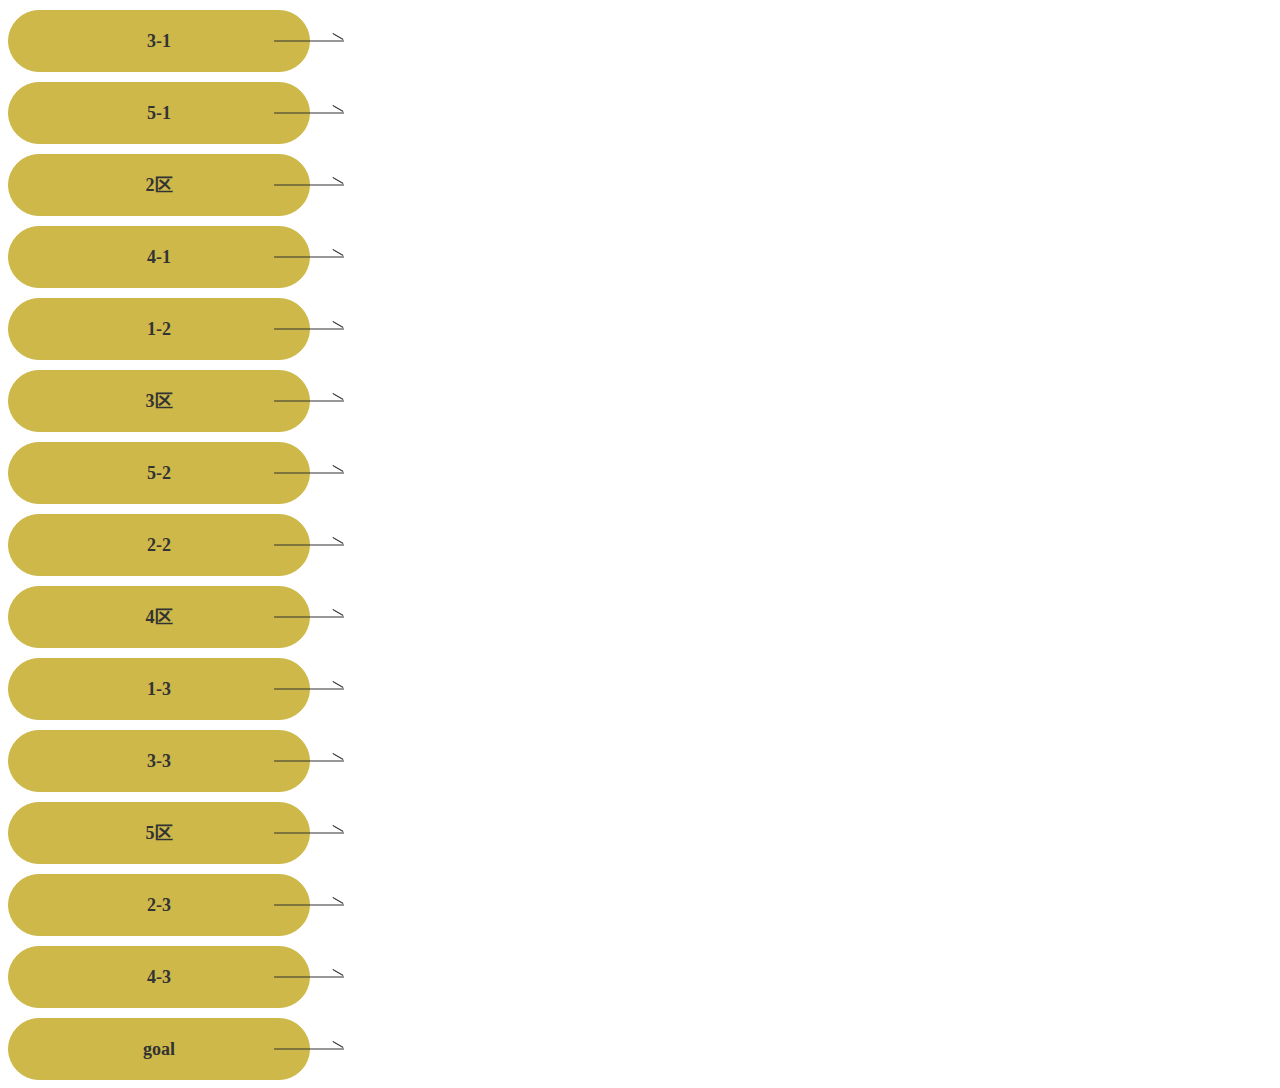
<file: index.html>
<!DOCTYPE html>
<html lang="ja">
  <head>
    <meta charset="utf-8" />
    <title>ホーム</title>
    <meta name="description" content="ディスクリプションを入力" />
    <meta name="viewport" content="width=device-width, initial-scale=1.0" />
    <link rel="stylesheet" href="index.css" />

    <script src="http://html5shiv.googlecode.com/svn/trunk/html5.js"></script>
    <script src="http://css3-mediaqueries-js.googlecode.com/svn/trunk/css3-mediaqueries.js"></script>

    <script src=""></script>
    <script src="https://ajax.googleapis.com/ajax/libs/jquery/1.12.4/jquery.min.js"></script>
  </head>
  <body>
    <div class="btn btn02">
      <a href="./stopwatch.html?position=500m地点">3-1</a>
    </div>
    <div class="btn btn02">
      <a href="./stopwatch.html?position=1000m地点">5-1</a>
    </div>
    <div class="btn btn02"><a href="./stopwatch.html?position=2区">2区</a></div>
    <div class="btn btn02">
      <a href="./stopwatch.html?position=3350m地点">4-1</a>
    </div>
    <div class="btn btn02">
      <a href="./stopwatch.html?position=4700m地点">1-2</a>
    </div>
    <div class="btn btn02"><a href="./stopwatch.html?position=3区">3区</a></div>
    <div class="btn btn02">
      <a href="./stopwatch.html?position=5700m地点">5-2</a>
    </div>
    <div class="btn btn02">
      <a href="./stopwatch.html?position=7100m地点">2-2</a>
    </div>
    <div class="btn btn02"><a href="./stopwatch.html?position=4区">4区</a></div>
    <div class="btn btn02">
      <a href="./stopwatch.html?position=9400m地点">1-3</a>
    </div>
    <div class="btn btn02">
      <a href="./stopwatch.html?position=9900m地点">3-3</a>
    </div>
    <div class="btn btn02"><a href="./stopwatch.html?position=5区">5区</a></div>
    <div class="btn btn02">
      <a href="./stopwatch.html?position=11800m地点">2-3</a>
    </div>
    <div class="btn btn02">
      <a href="./stopwatch.html?position=12750m地点">4-3</a>
    </div>
    <div class="btn btn02">
      <a href="./stopwatch.html?position=ゴール">goal</a>
    </div>
  </body>
</html>
</file>
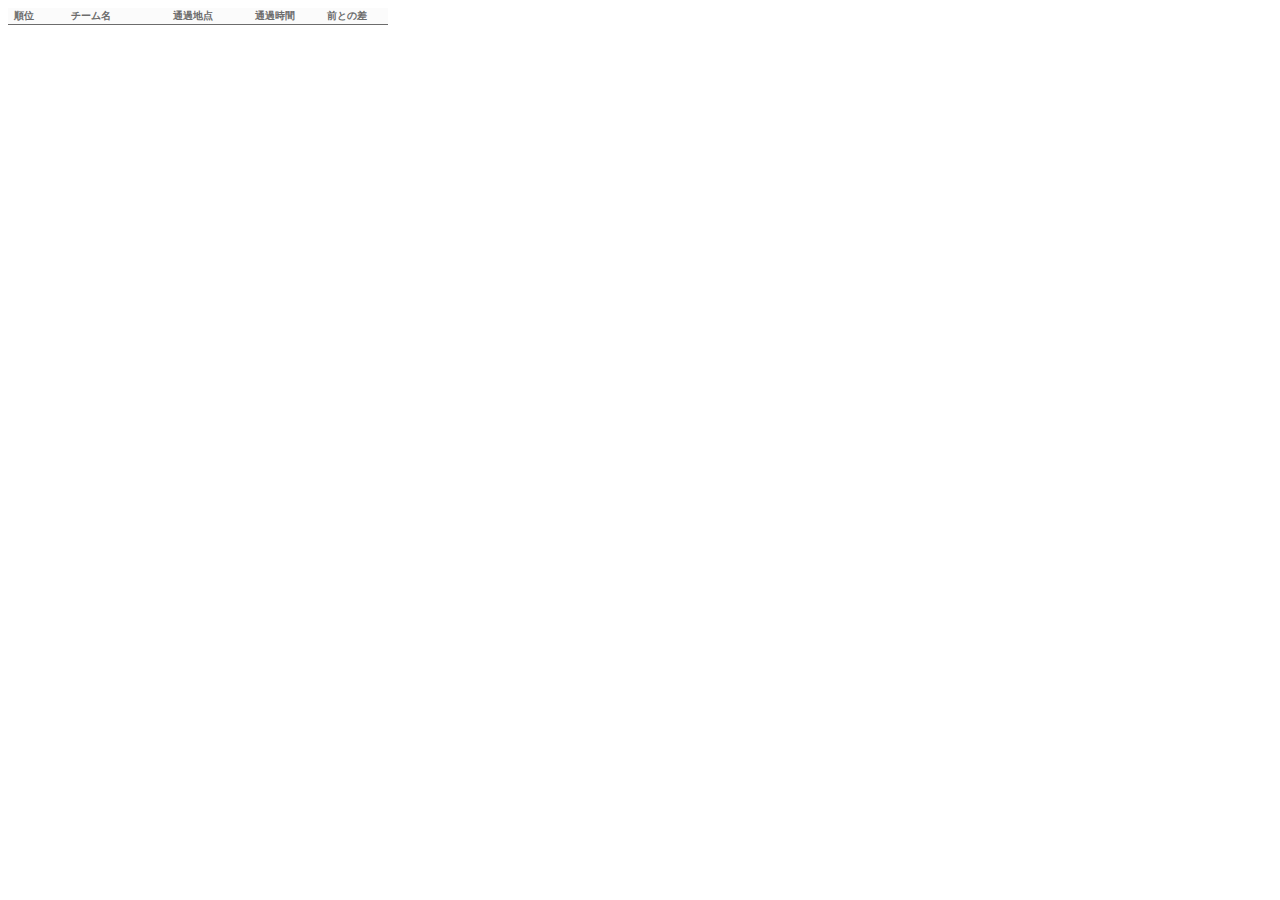
<file: ranking.html>
<!DOCTYPE html>
<html lang="ja">
  <head>
    <meta charset="utf-8" />
    <title>ランキング</title>
    <meta name="description" content="ディスクリプションを入力" />
    <meta name="viewport" content="width=device-width, initial-scale=1.0" />
    <link rel="stylesheet" href="ranking.css" />

    <script src="http://html5shiv.googlecode.com/svn/trunk/html5.js"></script>
    <script src="http://css3-mediaqueries-js.googlecode.com/svn/trunk/css3-mediaqueries.js"></script>

    <script src="ranking.js"></script>
    <script src="https://ajax.googleapis.com/ajax/libs/jquery/1.12.4/jquery.min.js"></script>
  </head>
  <body>
    <table>
      <tr>
        <th class="rank">順位</th>
        <th class="team">チーム名</th>
        <th class="position">通過地点</th>
        <th class="time">通過時間</th>
        <th class="lag">前との差</th>
      </tr>
      <tbody id="ranking"></tbody>
    </table>
  </body>
</html>
</file>
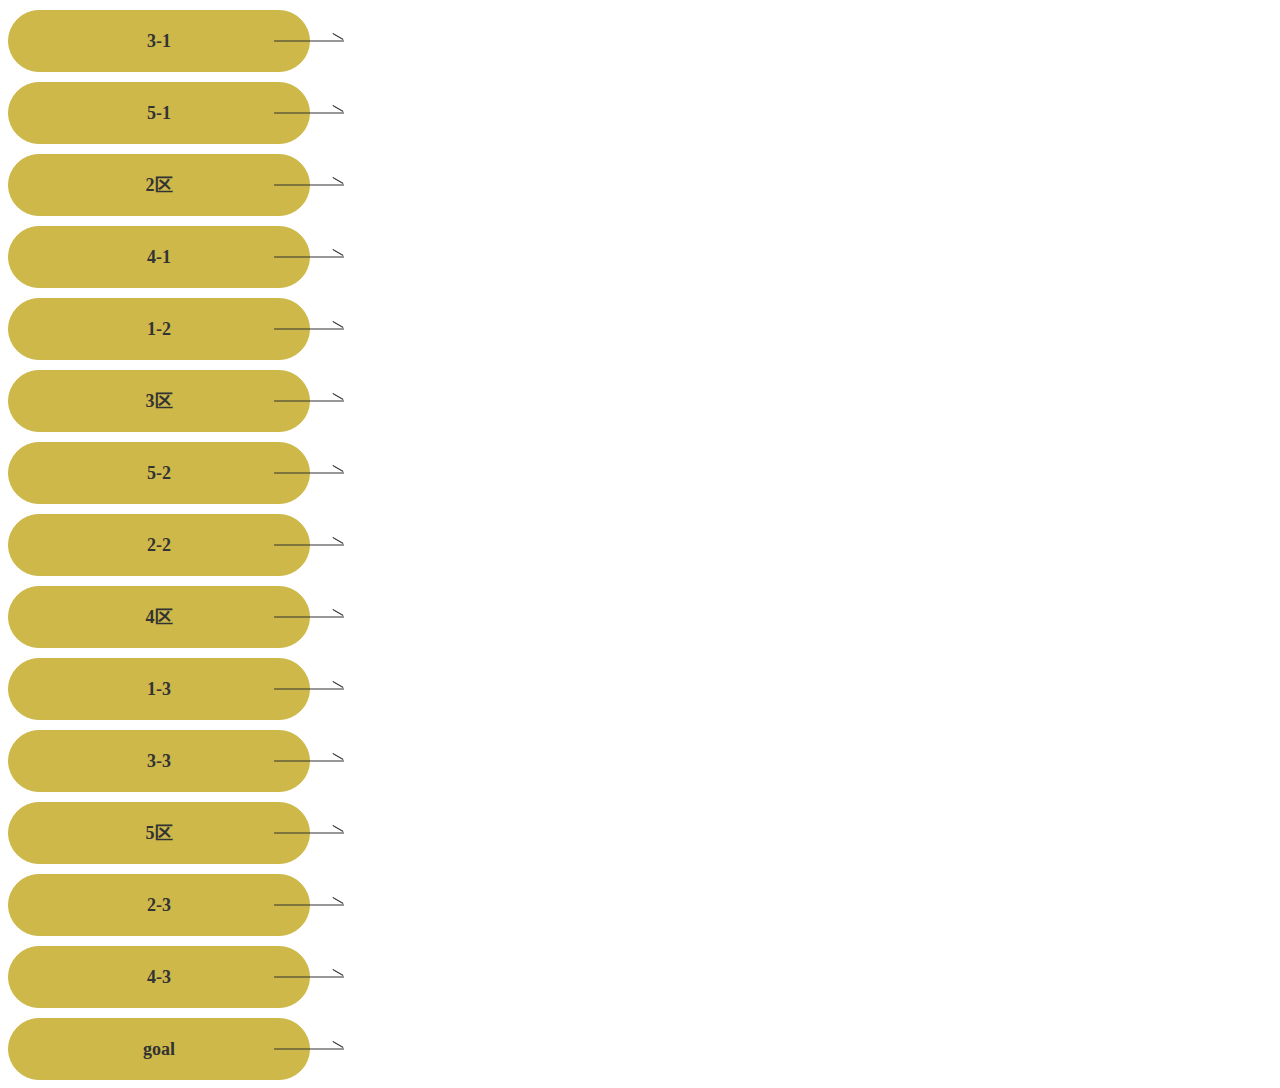
<file: stopwatch.html>
<!DOCTYPE html>
<html lang="ja">
  <head>
    <meta charset="utf-8" />
    <title>駅伝測定</title>
    <meta name="description" content="ディスクリプションを入力" />
    <meta name="viewport" content="width=device-width, initial-scale=1.0" />
    <link rel="stylesheet" href="style.css" />

    <script src="http://html5shiv.googlecode.com/svn/trunk/html5.js"></script>
    <script src="http://css3-mediaqueries-js.googlecode.com/svn/trunk/css3-mediaqueries.js"></script>

    <script src="main.js"></script>
    <script src="https://ajax.googleapis.com/ajax/libs/jquery/1.12.4/jquery.min.js"></script>
  </head>
  <body>
    <div class="display_none">
      <table id="rank">
        <tr>
          <td class="number"></td>
          <td>
            <select required class="cp_ipselect cp_sl02 pulldown">
              <option value="" hidden>Choose</option>
              <option value="1">ソフトテニス部</option>
              <option value="2">将棋部</option>
              <option value="3">ワンダーフォーゲルA</option>
              <option value="4">ワンダーフォーゲルB</option>
              <option value="5">ディベート部</option>
              <option value="6">サッカーA</option>
              <option value="7">サッカーB</option>
              <option value="8">柔道部</option>
              <option value="9">卓球部</option>
              <option value="10">クイズ同好会</option>
              <option value="11">陸上A</option>
              <option value="12">陸上B</option>
              <option value="13">剣道部</option>
              <option value="14">生物研究部</option>
              <option value="15">バスケットボールA</option>
              <option value="16">バスケットボールB</option>
              <option value="17">ソフトボール部</option>
              <option value="18">水泳部</option>
              <option value="19">バドミントン部</option>
              <option value="20">硬式テニスA</option>
              <option value="21">硬式テニスB</option>
            </select>
          </td>
          <td class="time"></td>
        </tr>
      </table>
    </div>
    <input id="position" type="hidden" value="" />

    <article>
      <div class="side">
        <table id="ranking">
          <tbody>
            <tr>
              <th>順位</th>
              <th>チーム名</th>
              <th>タイム(時刻)</th>
            </tr>
          </tbody>
        </table>
      </div>

      <div class="content">
        <div>
          <input
            class="button"
            type="button"
            value="1. ソフトテニス部"
            onclick="lap(this,this.value)"
          />
        </div>

        <div>
          <input
            class="button"
            type="button"
            value="2. 将棋部"
            onclick="lap(this,this.value)"
          />
        </div>

        <div>
          <input
            class="button"
            type="button"
            value="3. ワンダーフォーゲルA"
            onclick="lap(this,this.value)"
          />
        </div>

        <div>
          <input
            class="button"
            type="button"
            value="4. ワンダーフォーゲルB"
            onclick="lap(this,this.value)"
          />
        </div>

        <div>
          <input
            class="button"
            type="button"
            value="5. ディベート同好会"
            onclick="lap(this,this.value)"
          />
        </div>

        <div>
          <input
            class="button"
            type="button"
            value="6. サッカーA"
            onclick="lap(this,this.value)"
          />
        </div>

        <div>
          <input
            class="button"
            type="button"
            value="7. サッカーB"
            onclick="lap(this,this.value)"
          />
        </div>

        <div>
          <input
            class="button"
            type="button"
            value="8. 柔道部"
            onclick="lap(this,this.value)"
          />
        </div>

        <div>
          <input
            class="button"
            type="button"
            value="9. 卓球部"
            onclick="lap(this,this.value)"
          />
        </div>

        <div>
          <input
            class="button"
            type="button"
            value="10. クイズ同好会"
            onclick="lap(this,this.value)"
          />
        </div>

        <div>
          <input
            class="button"
            type="button"
            value="11. 陸上A"
            onclick="lap(this,this.value)"
          />
        </div>

        <div>
          <input
            class="button"
            type="button"
            value="12. 陸上B"
            onclick="lap(this,this.value)"
          />
        </div>

        <div>
          <input
            class="button"
            type="button"
            value="13. 剣道部"
            onclick="lap(this,this.value)"
          />
        </div>

        <div>
          <input
            class="button"
            type="button"
            value="14. 生物研究部"
            onclick="lap(this,this.value)"
          />
        </div>

        <div>
          <input
            class="button"
            type="button"
            value="15. バスケットボールA"
            onclick="lap(this,this.value)"
          />
        </div>

        <div>
          <input
            class="button"
            type="button"
            value="16. バスケットボールB"
            onclick="lap(this,this.value)"
          />
        </div>

        <div>
          <input
            class="button"
            type="button"
            value="17. ソフトボール部"
            onclick="lap(this,this.value)"
          />
        </div>

        <div>
          <input
            class="button"
            type="button"
            value="18. 水泳部"
            onclick="lap(this,this.value)"
          />
        </div>

        <div>
          <input
            class="button"
            type="button"
            value="19. バドミントン部"
            onclick="lap(this,this.value)"
          />
        </div>
        <div>
          <input
            class="button"
            type="button"
            value="20. 硬式テニスA"
            onclick="lap(this,this.value)"
          />
        </div>
        <div>
          <input
            class="button"
            type="button"
            value="21. 硬式テニスB"
            onclick="lap(this,this.value)"
          />
        </div>
      </div>
    </article>
  </body>
</html>
</file>
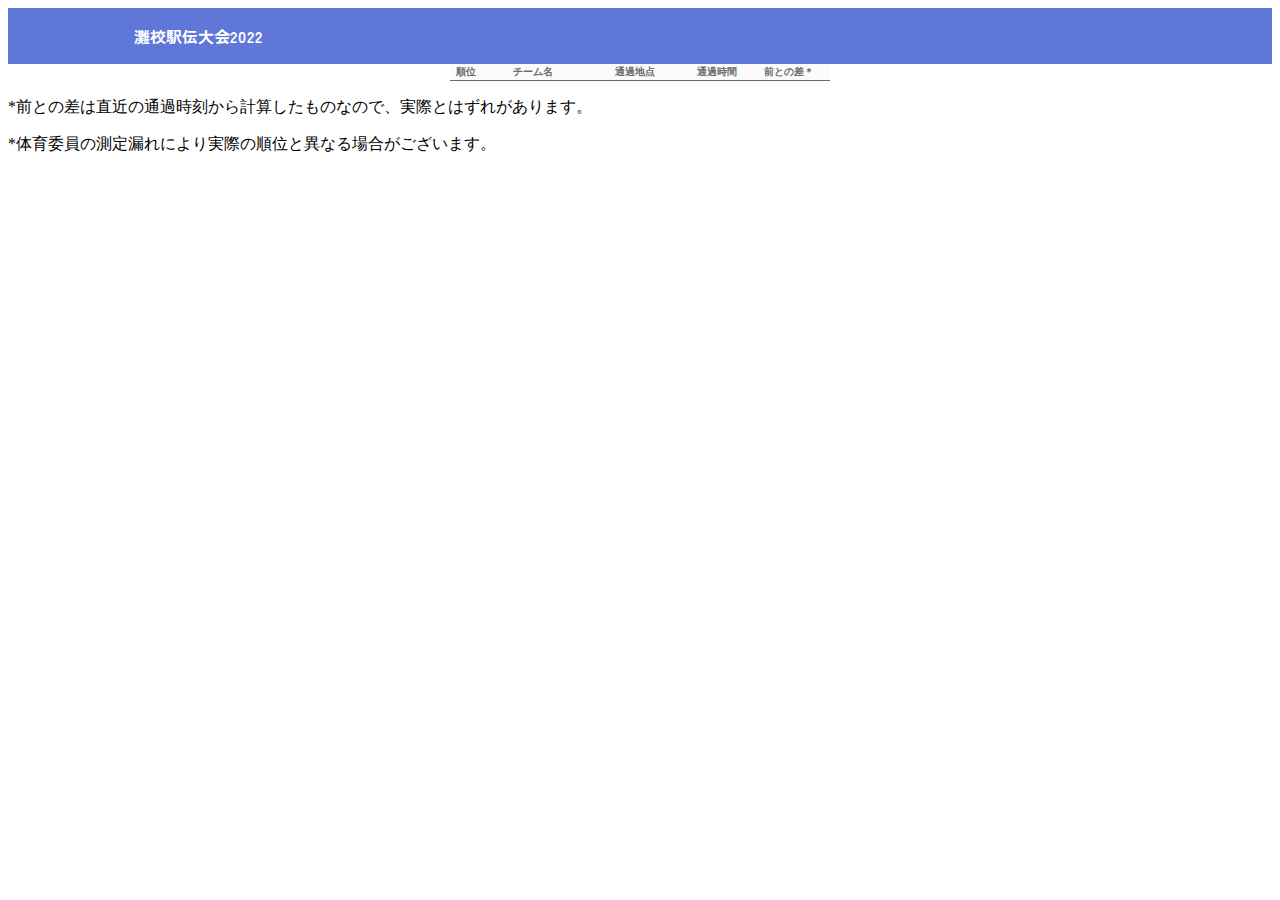
<file: motty/ranking.html>
<!DOCTYPE html>
<html lang="ja">
  <head>
    <meta charset="utf-8" />
    <title>ランキング</title>
    <meta name="description" content="ディスクリプションを入力" />
    <meta name="viewport" content="width=device-width, initial-scale=1.0" />
    <link rel="stylesheet" href="ranking.css" />

    <script src="http://html5shiv.googlecode.com/svn/trunk/html5.js"></script>
    <script src="http://css3-mediaqueries-js.googlecode.com/svn/trunk/css3-mediaqueries.js"></script>

    <script src="ranking.js"></script>
    <script src="https://ajax.googleapis.com/ajax/libs/jquery/1.12.4/jquery.min.js"></script>
  </head>
  <body>
    <div class="wrapper" v-bind:class="{ active: open }">
      <a href="https://ekiden.nada-sc.jp">灘校駅伝大会2022</a>
      <div
        id="btn01"
        class="btn-trigger"
        v-on:click="open = !open"
        v-bind:class="{ active: open }"
      >
        <span></span>
        <span></span>
        <span></span>
      </div>
    </div>
    <table>
      <tr>
        <th class="rank">順位</th>
        <th class="team">チーム名</th>
        <th class="position">通過地点</th>
        <th class="time">通過時間</th>
        <th class="lag">前との差＊</th>
      </tr>
      <tbody id="ranking"></tbody>
    </table>
    <p>
      *前との差は直近の通過時刻から計算したものなので、実際とはずれがあります。
    </p>
    <p>*体育委員の測定漏れにより実際の順位と異なる場合がございます。</p>
  </body>
</html>
</file>
<file: index.css>
.btn a {
  margin-top: 10px;
  display: flex;
  justify-content: center;
  align-items: center;
  position: relative;
  width: 300px;
  height: 60px;
  color: #333;
  font-size: 18px;
  font-weight: 700;
  text-decoration: none;
  transition: 0.3s;
}

.btn a:hover {
  color: #f2f2f2;
}

.btn02 a {
  background-color: #ceb849;
  border: 1px solid #ceb849;
  border-radius: 35px;
}

.btn02 a:hover {
  background-color: #b99b00;
  border: 1px solid #333;
}

.btn02 a::before {
  content: "";
  position: absolute;
  top: calc(50% - 5px);
  right: -35px;
  transform: rotate(30deg);
  width: 12px;
  height: 1px;
  background-color: #333;
}

.btn02 a::after {
  content: "";
  position: absolute;
  top: 50%;
  right: -35px;
  transform: translateY(-50%);
  width: 70px;
  height: 1px;
  background-color: #333;
}
</file>
<file: ranking.css>
@import url("https://fonts.googleapis.com/css2?family=Zen+Maru+Gothic:wght@300&display=swap");
@import url("https://fonts.googleapis.com/css2?family=Zen+Kaku+Gothic+Antique:wght@300;700&family=Zen+Maru+Gothic:wght@300&display=swap");

th {
  text-align: center;
  color: #6c6c6c;
  font-size: 10px;
  background-color: #fbfbfb;
}
td {
  text-align: center;
  font-size: 15px;
  padding-top: 10px;
  padding-bottom: 10px;
}
tr {
  display: table;
  border-bottom: 1px solid black;
  border-color: #6c6c6c;
}

table {
  padding: auto;
  width: 100%;
  margin: auto;
  border-color: #6c6c6c;
  border-collapse: collapse;
}

tbody {
  display: table-row-group;
}

.more {
  width: 30px;
}

.more_img {
  margin-top: 8px;
  width: 15px;
}

.rank {
  width: 30px;
}

.team {
  width: 100px;
}

.position {
  width: 100px;
}

.lag {
  width: 80px;
}

.time {
  width: 60px;
}

td.team,
td.position {
  font-family: "Zen Maru Gothic", sans-serif;
}

td.rank,
td.time,
td.lag {
  font-family: "Zen Maru Gothic", sans-serif;
}

td.rank {
  font-weight: bold;
}

td.more {
  background-color: #eee;
}

#mihon {
  display: none;
}

.table-cell {
  float: auto;
}

.detail {
  margin: 0%;
  font-family: "Zen Maru Gothic", sans-serif;
  margin-left: 31px;
  text-align: left;
  font-size: 15px;
  padding: 0px;
  margin-bottom: 0px;
}

.detail-next {
  margin-top: 0px;
  padding: 0px;
}

.detail-img {
  width: 50px;
  float: right;
  margin-right: 30px;
  margin-top: 3px;
}

a {
  font-family: "Zen Maru Gothic", sans-serif;
  float: right;
  margin-right: 30px;
}

.next-runner,
.current-runner,
.team-name {
  border-bottom: 1px solid black;
  font-family: "Franklin Gothic Medium", "Arial Narrow", Arial, sans-serif;
}
</file>
<file: style.css>
HTML CSSResult Skip Results Iframe EDIT ON body {
  font-family: "Noto Sans JP", sans-serif;
  background-color: #f6f5f4;
}

.side {
  /*background-color:#ff838b;*/
  width: 20%;
  text-align: center;
}

.content {
  /*background-color: #b3d874;*/
  width: 50%;
  text-align: center;
  margin-left: 10px; /*サイドバーとメインコンテンツの間に隙間                    をあけた*/
}

article {
  display: flex; /*サイドバーとメインコンテンツを横並びにする                指定をした*/
}

.pulldown {
  width: 90%;
  height: 25px;
}

.inner {
  padding-top: 30px;
}

.block {
  display: flex;
}

.display_none {
  display: none;
}

table {
  width: 100%;
  border-collapse: separate;
  border-spacing: 0;
}

table th:first-child {
  border-radius: 5px 0 0 0;
}

table th:last-child {
  border-radius: 0 5px 0 0;
  border-right: 1px solid #3c6690;
}

table th {
  text-align: center;
  color: white;
  background: linear-gradient(#829ebc, #225588);
  border-left: 1px solid #3c6690;
  border-top: 1px solid #3c6690;
  border-bottom: 1px solid #3c6690;
  box-shadow: 0px 1px 1px rgba(255, 255, 255, 0.3) inset;
  width: 25%;
  padding: 10px 0;
}

table td {
  text-align: center;
  border-left: 1px solid #a8b7c5;
  border-bottom: 1px solid #a8b7c5;
  border-top: none;
  box-shadow: 0px -3px 5px 1px #eee inset;
  width: 25%;
  padding: 10px 0;
}

table td:last-child {
  border-right: 1px solid #a8b7c5;
}

table tr:last-child td:first-child {
  border-radius: 0 0 0 5px;
}

table tr:last-child td:last-child {
  border-radius: 0 0 5px 0;
}

.button {
  margin-top: 5px;
  width: 500px;
  display: inline-block;
  font-size: 18pt; /* 文字サイズ */
  text-align: center; /* 文字位置   */
  cursor: pointer; /* カーソル   */
  padding: 12px 54px; /* 余白       */
  background: #ffffff; /* 背景色     */
  color: #000000; /* 文字色     */
  line-height: 1em; /* 1行の高さ  */
  transition: 0.3s; /* なめらか変化 */
  box-shadow: 6px 6px 3px #666666; /* 影の設定 */
}
.button:hover {
  box-shadow: none; /* カーソル時の影消去 */
}

@media screen and (max-width: 480px) {
  .side {
    /*background-color:#ff838b;*/
    width: 40%;
    text-align: center;
  }

  .content {
    /*background-color: #b3d874;*/
    width: 60%;
    text-align: center;
    margin-left: 10px; /*サイドバーとメインコンテンツの間に隙間                    をあけた*/
  }

  .button {
    margin-top: 2px;
    width: 200px;
    display: inline-block;
    font-size: 10pt; /* 文字サイズ */
    text-align: center; /* 文字位置   */
    cursor: pointer; /* カーソル   */
    padding: 12px 54px; /* 余白       */
    background: #ffffff; /* 背景色     */
    color: #000000; /* 文字色     */
    line-height: 1em; /* 1行の高さ  */
    transition: 0.3s; /* なめらか変化 */
    box-shadow: 6px 6px 3px #666666; /* 影の設定 */
  }
  .button:hover {
    box-shadow: none; /* カーソル時の影消去 */
  }
}
</file>
<file: motty/ranking.css>
@import url("https://fonts.googleapis.com/css2?family=Zen+Kaku+Gothic+Antique:wght@300;700&family=Zen+Maru+Gothic:wght@300&display=swap");

th {
  text-align: center;
  color: #6c6c6c;
  font-size: 10px;
  background-color: #fbfbfb;
}
td {
  text-align: center;
  font-size: 15px;
  padding-top: 10px;
  padding-bottom: 10px;
}
tr {
  display: table;
  border-bottom: 1px solid black;
  border-color: #6c6c6c;
}

table {
  padding: auto;
  margin: auto;
  border-color: #6c6c6c;
  border-collapse: collapse;
}

tbody {
  display: table-row-group;
}

.more {
  width: 30px;
}

.more_img {
  margin-top: 8px;
  width: 15px;
}

.rank {
  width: 30px;
}

.team {
  width: 100px;
}

.position {
  width: 100px;
}

.lag {
  width: 80px;
}

.time {
  width: 60px;
}

td.team,
td.position {
  font-family: "Zen Kaku Gothic Antique", sans-serif;
}

td.rank,
td.time,
td.lag {
  font-family: "Zen Kaku Gothic Antique", sans-serif;
}

td.rank {
  font-weight: bold;
}

td.more {
  background-color: #eee;
}

#mihon {
  display: none;
}

.table-cell {
  float: auto;
}

.detail {
  margin: 0%;
  font-family: "Zen Maru Gothic", sans-serif;
  margin-left: 31px;
  text-align: left;
  font-size: 15px;
  padding: 0px;
  margin-bottom: 0px;
}

.detail-next {
  margin-top: 0px;
  padding: 0px;
}

.detail-img {
  width: 50px;
  float: right;
  margin-right: 30px;
  margin-top: 3px;
}

a {
  font-family: "Zen Kaku Gothic Antique", sans-serif;
  float: right;
  margin-right: 30px;
}

.next-runner,
.current-runner,
.team-name {
  border-bottom: 1px solid black;
  font-family: "Franklin Gothic Medium", "Arial Narrow", Arial, sans-serif;
}

.wrapper {
  padding: 1em 10%;
  background: #6077da;
  display: flex;
  justify-content: space-between;
}
a {
  text-decoration: none;
  margin: 0%;
  font-size: 1em;
  font-weight: bold;
  color: #fff;
}
</file>
